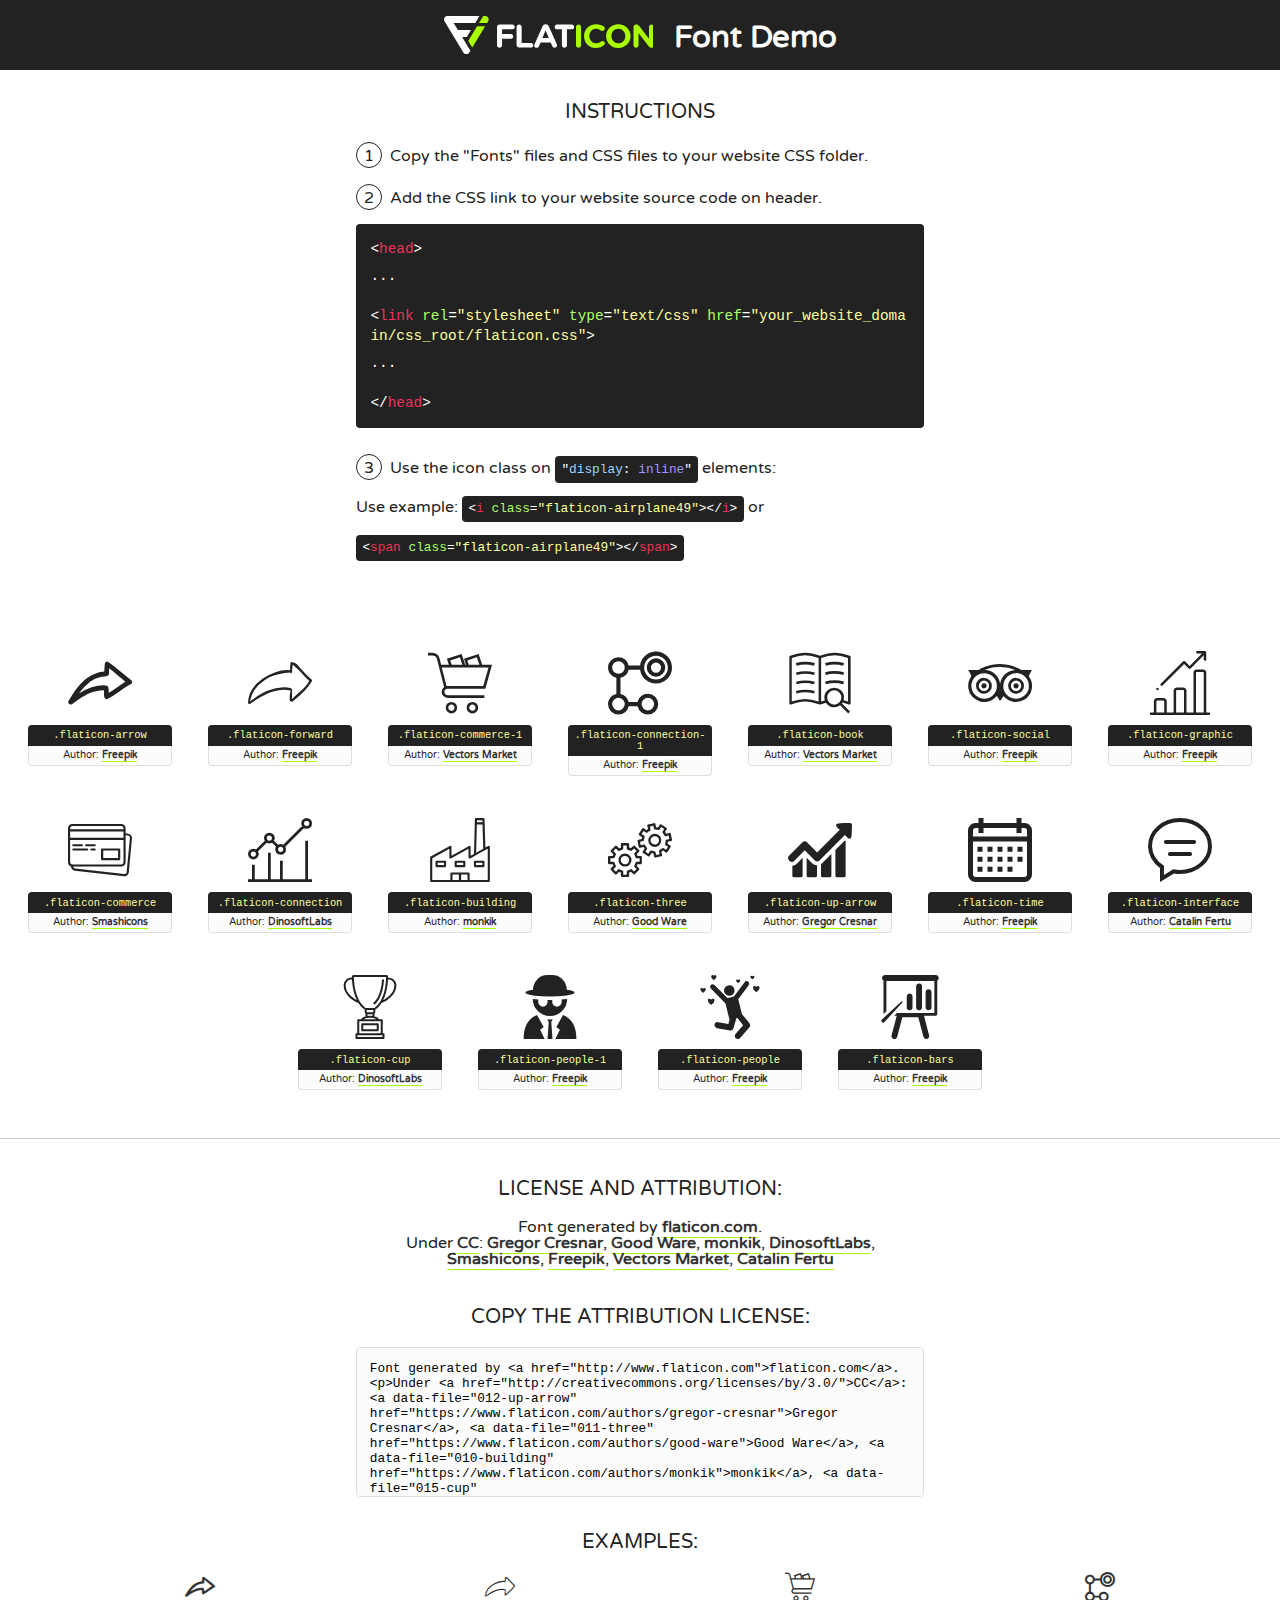
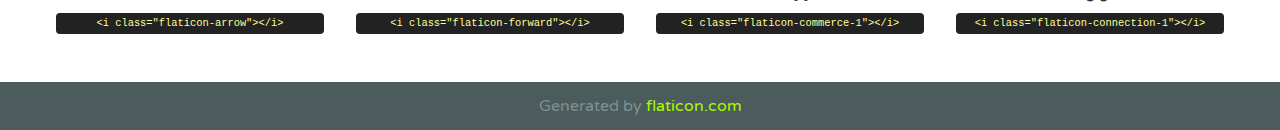
<file: assets/fonts/flaticon/font/flaticon.html>
<!DOCTYPE html>
<!--
  Flaticon icon font: Flaticon
  Creation date: 02/06/2018 09:49
-->
<html>
<!DOCTYPE html>
<html>

<head>
    <title>Flaticon WebFont</title>
    <link href="http://fonts.googleapis.com/css?family=Varela+Round" rel="stylesheet" type="text/css" />
    <link rel="stylesheet" type="text/css" href="flaticon.css">
    <meta charset="UTF-8">
    <style>
    html, body, div, span, applet, object, iframe,
    h1, h2, h3, h4, h5, h6, p, blockquote, pre,
    a, abbr, acronym, address, big, cite, code,
    del, dfn, em, img, ins, kbd, q, s, samp,
    small, strike, strong, sub, sup, tt, var,
    b, u, i, center,
    dl, dt, dd, ol, ul, li,
    fieldset, form, label, legend,
    table, caption, tbody, tfoot, thead, tr, th, td,
    article, aside, canvas, details, embed, 
    figure, figcaption, footer, header, hgroup, 
    menu, nav, output, ruby, section, summary,
    time, mark, audio, video {
        margin: 0;
        padding: 0;
        border: 0;
        font-size: 100%;
        font: inherit;
        vertical-align: baseline;
    }
    /* HTML5 display-role reset for older browsers */
    article, aside, details, figcaption, figure, 
    footer, header, hgroup, menu, nav, section {
        display: block;
    }
    body {
        line-height: 1;
    }
    ol, ul {
        list-style: none;
    }
    blockquote, q {
        quotes: none;
    }
    blockquote:before, blockquote:after,
    q:before, q:after {
        content: '';
        content: none;
    }
    table {
        border-collapse: collapse;
        border-spacing: 0;
    }
    body {
        font-family: 'Varela Round', Helvetica, Arial, sans-serif;
        font-size: 16px;
        color: #222;
    }
    a {
        color: #333;
        border-bottom: 1px solid #a9fd00;
        font-weight: bold;
        text-decoration: none;
    }
    * {
        -moz-box-sizing: border-box;
        -webkit-box-sizing: border-box;
        box-sizing: border-box;
        margin: 0;
        padding: 0;
    }
    [class^="flaticon-"]:before, [class*=" flaticon-"]:before, [class^="flaticon-"]:after, [class*=" flaticon-"]:after {
        font-family: Flaticon;
        font-size: 30px;
        font-style: normal;
        margin-left: 20px;
        color: #333;
    }
    .wrapper {
        max-width: 600px;
        margin: auto;
        padding: 0 1em;
    }
    .title {
        font-size: 1.25em;
        text-align: center;
        margin-bottom: 1em;
        text-transform: uppercase;
    }
    header {
        text-align: center;
        background-color: #222;
        color: #fff;
        padding: 1em;
    }
    header .logo {
        width: 210px;
        height: 38px;
        display: inline-block;
        vertical-align: middle;
        margin-right: 1em;
        border: none;
    }
    header strong {
        font-size: 1.95em;
        font-weight: bold;
        vertical-align: middle;
        margin-top: 5px;
        display: inline-block;
    }
    .demo {
        margin: 2em auto;
        line-height: 1.25em;
    }
    .demo ul li {
        margin-bottom: 1em;
    }
    .demo ul li .num {
        color: #222;
        border-radius: 20px;
        display: inline-block;
        width: 26px;
        padding: 3px;
        height: 26px;
        text-align: center;
        margin-right: 0.5em;
        border: 1px solid #222;
    }
    .demo ul li code {
        background-color: #222;
        border-radius: 4px;
        padding: 0.25em 0.5em;
        display: inline-block;
        color: #fff;
        font-family: Consolas,Monaco,Lucida Console,Liberation Mono,DejaVu Sans Mono,Bitstream Vera Sans Mono,Courier New, monospace;
        font-weight: lighter;
        margin-top: 1em;
        font-size: 0.8em;
        word-break: break-all;
    }
    .demo ul li code.big {
        padding: 1em;
        font-size: 0.9em;
    }
    .demo ul li code .red {
        color: #EF3159;
    }
    .demo ul li code .green {
        color: #ACFF65;
    }
    .demo ul li code .yellow {
        color: #FFFF99;
    }
    .demo ul li code .blue {
        color: #99D3FF;
    }
    .demo ul li code .purple {
        color: #A295FF;
    }
    .demo ul li code .dots {
        margin-top: 0.5em;
        display: block;
    }
    #glyphs {
        border-bottom: 1px solid #ccc;
        padding: 2em 0;
        text-align: center;
    }
    .glyph {
        display: inline-block;
        width: 9em;
        margin: 1em;
        text-align: center;
        vertical-align: top;
        background: #FFF;
    }
    .glyph .glyph-icon {
        padding: 10px;
        display: block;
        font-family:"Flaticon";
        font-size: 64px;
        line-height: 1;
    }
    .glyph .glyph-icon:before {
        font-size: 64px;
        color: #222;
        margin-left: 0;
    }
    .class-name {
        font-size: 0.65em;
        background-color: #222;
        color: #fff;
        border-radius: 4px 4px 0 0;
        padding: 0.5em;
        color: #FFFF99;
        font-family: Consolas,Monaco,Lucida Console,Liberation Mono,DejaVu Sans Mono,Bitstream Vera Sans Mono,Courier New, monospace;
    }
    .author-name {
        font-size: 0.6em;
        background-color: #fcfcfd;
        border: 1px solid #DEDEE4;
        border-top: 0;
        border-radius: 0 0 4px 4px;
        padding: 0.5em;
    }
    .class-name:last-child {
        font-size: 10px;
        color:#888;
    }
    .class-name:last-child a {
        font-size: 10px;
        color:#555;
    }
    .class-name:last-child a:hover {
        color:#a9fd00;
    }
    .glyph > input {
        display: block;
        width: 100px;
        margin: 5px auto;
        text-align: center;
        font-size: 12px;
        cursor: text;
    }
    .glyph > input.icon-input {
        font-family:"Flaticon";
        font-size: 16px;
        margin-bottom: 10px;
    }
    .attribution .title {
        margin-top: 2em;
    }
    .attribution textarea {
        background-color: #fcfcfd;
        padding: 1em;
        border: none;
        box-shadow: none;
        border: 1px solid #DEDEE4;
        border-radius: 4px;
        resize: none;
        width: 100%;
        height: 150px;
        font-size: 0.8em;
        font-family: Consolas,Monaco,Lucida Console,Liberation Mono,DejaVu Sans Mono,Bitstream Vera Sans Mono,Courier New, monospace;
        -webkit-appearance: none;
    }
    .iconsuse {
        margin: 2em auto;
        text-align: center;
        max-width: 1200px;
    }
    .iconsuse:after {
        content: '';
        display: table;
        clear: both;
    }
    .iconsuse .image {
        float: left;
        width: 25%;
        padding: 0 1em;
    }
    .iconsuse .image p {
        margin-bottom: 1em;
    }
    .iconsuse .image span {
        display: block;
        font-size: 0.65em;
        background-color: #222;
        color: #fff;
        border-radius: 4px;
        padding: 0.5em;
        color: #FFFF99;
        margin-top: 1em;
        font-family: Consolas,Monaco,Lucida Console,Liberation Mono,DejaVu Sans Mono,Bitstream Vera Sans Mono,Courier New, monospace;
    }
    #footer {
        text-align: center;
        background-color: #4C5B5C;
        color: #7c9192;
        padding: 1em;
    }
    #footer a {
        border: none;
        color: #a9fd00;
        font-weight: normal;
    }
    @media (max-width: 960px) {
        .iconsuse .image {
            width: 50%;
        }
    }
    @media (max-width: 560px) {
        .iconsuse .image {
            width: 100%;
        }
    }
    </style>
</head>

<body class="characters-off">

    <header>
        <a href="http://www.flaticon.com" target="_blank" class="logo">
            <svg version="1.1" xmlns="http://www.w3.org/2000/svg" xmlns:xlink="http://www.w3.org/1999/xlink" xmlns:a="http://ns.adobe.com/AdobeSVGViewerExtensions/3.0/" viewBox="0 0 560.875 102.036" enable-background="new 0 0 560.875 102.036" xml:space="preserve">
                <defs>
                </defs>
                <g>
                    <g class="letters">
                        <path fill="#ffffff" d="M141.596,29.675c0-3.777,2.985-6.767,6.764-6.767h34.438c3.426,0,6.15,2.728,6.15,6.15
                        c0,3.43-2.724,6.149-6.15,6.149h-27.674v13.091h23.719c3.429,0,6.151,2.724,6.151,6.15c0,3.43-2.723,6.149-6.151,6.149h-23.719
                        v17.574c0,3.773-2.986,6.761-6.764,6.761c-3.779,0-6.764-2.989-6.764-6.761V29.675z"></path>
                        <path fill="#ffffff" d="M193.844,29.149c0-3.781,2.985-6.767,6.764-6.767c3.776,0,6.763,2.985,6.763,6.767v42.957h25.039
                        c3.426,0,6.149,2.726,6.149,6.153c0,3.425-2.723,6.15-6.149,6.15h-31.802c-3.779,0-6.764-2.986-6.764-6.768V29.149z"></path>
                        <path fill="#ffffff" d="M241.891,75.71l21.438-48.407c1.492-3.341,4.215-5.357,7.906-5.357h0.792
                        c3.686,0,6.323,2.017,7.815,5.357l21.439,48.407c0.436,0.967,0.701,1.845,0.701,2.723c0,3.602-2.809,6.501-6.414,6.501
                        c-3.161,0-5.269-1.845-6.499-4.655l-4.132-9.661h-27.059l-4.301,10.102c-1.144,2.631-3.426,4.214-6.237,4.214
                        c-3.517,0-6.24-2.81-6.24-6.325C241.1,77.64,241.451,76.677,241.891,75.71z M279.932,58.666l-8.521-20.297l-8.526,20.297H279.932
                        z"></path>
                        <path fill="#ffffff" d="M314.864,35.387H301.86c-3.429,0-6.239-2.813-6.239-6.238c0-3.429,2.811-6.24,6.239-6.24h39.533
                        c3.426,0,6.237,2.811,6.237,6.24c0,3.425-2.811,6.238-6.237,6.238h-13.001v42.785c0,3.773-2.99,6.761-6.764,6.761
                        c-3.779,0-6.764-2.989-6.764-6.761V35.387z"></path>
                        <path fill="#A9FD00" d="M352.615,29.149c0-3.781,2.985-6.767,6.767-6.767c3.774,0,6.761,2.985,6.761,6.767v49.024
                        c0,3.773-2.987,6.761-6.761,6.761c-3.781,0-6.767-2.989-6.767-6.761V29.149z"></path>
                        <path fill="#A9FD00" d="M374.132,53.836v-0.179c0-17.481,13.178-31.801,32.065-31.801c9.22,0,15.459,2.458,20.557,6.238
                        c1.402,1.054,2.637,2.985,2.637,5.357c0,3.692-2.985,6.59-6.681,6.59c-1.845,0-3.071-0.702-4.044-1.319
                        c-3.776-2.813-7.729-4.393-12.562-4.393c-10.364,0-17.831,8.611-17.831,19.154v0.173c0,10.542,7.291,19.329,17.831,19.329
                        c5.715,0,9.492-1.756,13.359-4.834c1.049-0.874,2.458-1.491,4.039-1.491c3.429,0,6.325,2.813,6.325,6.236
                        c0,2.106-1.056,3.78-2.282,4.834c-5.539,4.834-12.036,7.733-21.878,7.733C387.572,85.464,374.132,71.493,374.132,53.836z"></path>
                        <path fill="#A9FD00" d="M433.009,53.836v-0.179c0-17.481,13.79-31.801,32.766-31.801c18.981,0,32.592,14.143,32.592,31.628v0.173
                        c0,17.483-13.785,31.807-32.769,31.807C446.625,85.464,433.009,71.32,433.009,53.836z M484.224,53.836v-0.179
                        c0-10.539-7.725-19.326-18.626-19.326c-10.893,0-18.449,8.611-18.449,19.154v0.173c0,10.542,7.73,19.329,18.626,19.329
                        C476.676,72.986,484.224,64.378,484.224,53.836z"></path>
                        <path fill="#A9FD00" d="M506.233,29.321c0-3.774,2.99-6.763,6.767-6.763h1.401c3.252,0,5.183,1.583,7.029,3.953l26.093,34.265
                        V29.059c0-3.692,2.99-6.677,6.681-6.677c3.683,0,6.671,2.985,6.671,6.677v48.934c0,3.78-2.987,6.765-6.764,6.765h-0.436
                        c-3.257,0-5.188-1.581-7.034-3.953l-27.056-35.492v32.944c0,3.687-2.985,6.676-6.678,6.676c-3.683,0-6.673-2.989-6.673-6.676
                        V29.321z"></path>
                    </g>
                    <g class="insignia">
                        <path fill="#ffffff" d="M48.372,56.137h12.517l11.156-18.537H37.186L25.688,18.539h57.825L94.668,0H9.271
                        C5.925,0,2.842,1.801,1.198,4.716c-1.644,2.907-1.593,6.482,0.134,9.343l50.38,83.501c1.678,2.781,4.689,4.476,7.938,4.476
                        c3.246,0,6.257-1.695,7.935-4.476l2.898-4.804L48.372,56.137z"></path>
                        <g class="i">
                            <path fill="#A9FD00" d="M93.575,18.539h0.031v0.004l21.652,0.004l2.705-4.488c1.727-2.861,1.778-6.436,0.133-9.343
                            C116.454,1.801,113.371,0,110.026,0h-5.294L93.575,18.539z"></path>
                            <polygon fill="#A9FD00" points="88.291,27.356 64.725,66.486 75.519,84.404 109.942,27.356"></polygon>
                        </g>
                    </g>
                </g>
            </svg>
        </a>
        <strong>Font Demo</strong>
    </header>


    <section class="demo wrapper">

        <p class="title">Instructions</p>

        <ul>
            <li>
                <span class="num">1</span>Copy the "Fonts" files and CSS files to your website CSS folder.
            </li>
            <li>
                <span class="num">2</span>Add the CSS link to your website source code on header.
                <code class="big">
                    &lt;<span class="red">head</span>&gt;
                    <br/><span class="dots">...</span>
                    <br/>&lt;<span class="red">link</span> <span class="green">rel</span>=<span class="yellow">"stylesheet"</span> <span class="green">type</span>=<span class="yellow">"text/css"</span> <span class="green">href</span>=<span class="yellow">"your_website_domain/css_root/flaticon.css"</span>&gt;
                    <br/><span class="dots">...</span>
                    <br/>&lt;/<span class="red">head</span>&gt;
                </code>
            </li>

            <li>
                <p>
                    <span class="num">3</span>Use the icon class on <code>"<span class="blue">display</span>:<span class="purple"> inline</span>"</code> elements:
                    <br />
                    Use example: <code>&lt;<span class="red">i</span> <span class="green">class</span>=<span class="yellow">&quot;flaticon-airplane49&quot;</span>&gt;&lt;/<span class="red">i</span>&gt;</code> or <code>&lt;<span class="red">span</span> <span class="green">class</span>=<span class="yellow">&quot;flaticon-airplane49&quot;</span>&gt;&lt;/<span class="red">span</span>&gt;</code>
            </li>
        </ul>

    </section>




   <section id="glyphs">          
    
      
        <div class="glyph"><div class="glyph-icon flaticon-arrow"></div>
            <div class="class-name">.flaticon-arrow</div>
            <div class="author-name">Author: <a data-file="001-arrow" href="http://www.freepik.com">Freepik</a> </div> 
        </div>        
        
        <div class="glyph"><div class="glyph-icon flaticon-forward"></div>
            <div class="class-name">.flaticon-forward</div>
            <div class="author-name">Author: <a data-file="002-forward" href="http://www.freepik.com">Freepik</a> </div> 
        </div>        
        
        <div class="glyph"><div class="glyph-icon flaticon-commerce-1"></div>
            <div class="class-name">.flaticon-commerce-1</div>
            <div class="author-name">Author: <a data-file="003-commerce-1" href="https://www.flaticon.com/authors/vectors-market">Vectors Market</a> </div> 
        </div>        
        
        <div class="glyph"><div class="glyph-icon flaticon-connection-1"></div>
            <div class="class-name">.flaticon-connection-1</div>
            <div class="author-name">Author: <a data-file="004-connection-1" href="http://www.freepik.com">Freepik</a> </div> 
        </div>        
        
        <div class="glyph"><div class="glyph-icon flaticon-book"></div>
            <div class="class-name">.flaticon-book</div>
            <div class="author-name">Author: <a data-file="005-book" href="https://www.flaticon.com/authors/vectors-market">Vectors Market</a> </div> 
        </div>        
        
        <div class="glyph"><div class="glyph-icon flaticon-social"></div>
            <div class="class-name">.flaticon-social</div>
            <div class="author-name">Author: <a data-file="006-social" href="http://www.freepik.com">Freepik</a> </div> 
        </div>        
        
        <div class="glyph"><div class="glyph-icon flaticon-graphic"></div>
            <div class="class-name">.flaticon-graphic</div>
            <div class="author-name">Author: <a data-file="007-graphic" href="http://www.freepik.com">Freepik</a> </div> 
        </div>        
        
        <div class="glyph"><div class="glyph-icon flaticon-commerce"></div>
            <div class="class-name">.flaticon-commerce</div>
            <div class="author-name">Author: <a data-file="008-commerce" href="https://www.flaticon.com/authors/smashicons">Smashicons</a> </div> 
        </div>        
        
        <div class="glyph"><div class="glyph-icon flaticon-connection"></div>
            <div class="class-name">.flaticon-connection</div>
            <div class="author-name">Author: <a data-file="009-connection" href="https://www.flaticon.com/authors/dinosoftlabs">DinosoftLabs</a> </div> 
        </div>        
        
        <div class="glyph"><div class="glyph-icon flaticon-building"></div>
            <div class="class-name">.flaticon-building</div>
            <div class="author-name">Author: <a data-file="010-building" href="https://www.flaticon.com/authors/monkik">monkik</a> </div> 
        </div>        
        
        <div class="glyph"><div class="glyph-icon flaticon-three"></div>
            <div class="class-name">.flaticon-three</div>
            <div class="author-name">Author: <a data-file="011-three" href="https://www.flaticon.com/authors/good-ware">Good Ware</a> </div> 
        </div>        
        
        <div class="glyph"><div class="glyph-icon flaticon-up-arrow"></div>
            <div class="class-name">.flaticon-up-arrow</div>
            <div class="author-name">Author: <a data-file="012-up-arrow" href="https://www.flaticon.com/authors/gregor-cresnar">Gregor Cresnar</a> </div> 
        </div>        
        
        <div class="glyph"><div class="glyph-icon flaticon-time"></div>
            <div class="class-name">.flaticon-time</div>
            <div class="author-name">Author: <a data-file="013-time" href="http://www.freepik.com">Freepik</a> </div> 
        </div>        
        
        <div class="glyph"><div class="glyph-icon flaticon-interface"></div>
            <div class="class-name">.flaticon-interface</div>
            <div class="author-name">Author: <a data-file="014-interface" href="https://www.flaticon.com/authors/catalin-fertu">Catalin Fertu</a> </div> 
        </div>        
        
        <div class="glyph"><div class="glyph-icon flaticon-cup"></div>
            <div class="class-name">.flaticon-cup</div>
            <div class="author-name">Author: <a data-file="015-cup" href="https://www.flaticon.com/authors/dinosoftlabs">DinosoftLabs</a> </div> 
        </div>        
        
        <div class="glyph"><div class="glyph-icon flaticon-people-1"></div>
            <div class="class-name">.flaticon-people-1</div>
            <div class="author-name">Author: <a data-file="016-people-1" href="http://www.freepik.com">Freepik</a> </div> 
        </div>        
        
        <div class="glyph"><div class="glyph-icon flaticon-people"></div>
            <div class="class-name">.flaticon-people</div>
            <div class="author-name">Author: <a data-file="017-people" href="http://www.freepik.com">Freepik</a> </div> 
        </div>        
        
        <div class="glyph"><div class="glyph-icon flaticon-bars"></div>
            <div class="class-name">.flaticon-bars</div>
            <div class="author-name">Author: <a data-file="018-bars" href="http://www.freepik.com">Freepik</a> </div> 
        </div>        
        

    </section>



    <section class="attribution wrapper"   style="text-align:center;">

      <div class="title">License and attribution:</div><div class="attrDiv">Font generated by <a href="http://www.flaticon.com">flaticon.com</a>. <div><p>Under <a href="http://creativecommons.org/licenses/by/3.0/">CC</a>: <a data-file="012-up-arrow" href="https://www.flaticon.com/authors/gregor-cresnar">Gregor Cresnar</a>, <a data-file="011-three" href="https://www.flaticon.com/authors/good-ware">Good Ware</a>, <a data-file="010-building" href="https://www.flaticon.com/authors/monkik">monkik</a>, <a data-file="015-cup" href="https://www.flaticon.com/authors/dinosoftlabs">DinosoftLabs</a>, <a data-file="008-commerce" href="https://www.flaticon.com/authors/smashicons">Smashicons</a>, <a data-file="001-arrow" href="http://www.freepik.com">Freepik</a>, <a data-file="003-commerce-1" href="https://www.flaticon.com/authors/vectors-market">Vectors Market</a>, <a data-file="014-interface" href="https://www.flaticon.com/authors/catalin-fertu">Catalin Fertu</a></p>  </div>
      </div>
      <div class="title">Copy the Attribution License:</div>

    <textarea onclick="this.focus();this.select();">Font generated by &lt;a href=&quot;http://www.flaticon.com&quot;&gt;flaticon.com&lt;/a&gt;. <p>Under <a href="http://creativecommons.org/licenses/by/3.0/">CC</a>: <a data-file="012-up-arrow" href="https://www.flaticon.com/authors/gregor-cresnar">Gregor Cresnar</a>, <a data-file="011-three" href="https://www.flaticon.com/authors/good-ware">Good Ware</a>, <a data-file="010-building" href="https://www.flaticon.com/authors/monkik">monkik</a>, <a data-file="015-cup" href="https://www.flaticon.com/authors/dinosoftlabs">DinosoftLabs</a>, <a data-file="008-commerce" href="https://www.flaticon.com/authors/smashicons">Smashicons</a>, <a data-file="001-arrow" href="http://www.freepik.com">Freepik</a>, <a data-file="003-commerce-1" href="https://www.flaticon.com/authors/vectors-market">Vectors Market</a>, <a data-file="014-interface" href="https://www.flaticon.com/authors/catalin-fertu">Catalin Fertu</a></p>  
     </textarea>

    </section>

    <section class="iconsuse">

          <div class="title">Examples:</div>            
             
            <div class="image">
                <p>
                    <i class="glyph-icon flaticon-arrow"></i> 
                    <span>&lt;i class=&quot;flaticon-arrow&quot;&gt;&lt;/i&gt;</span>
                </p>
            </div>
            
            <div class="image">
                <p>
                    <i class="glyph-icon flaticon-forward"></i> 
                    <span>&lt;i class=&quot;flaticon-forward&quot;&gt;&lt;/i&gt;</span>
                </p>
            </div>
            
            <div class="image">
                <p>
                    <i class="glyph-icon flaticon-commerce-1"></i> 
                    <span>&lt;i class=&quot;flaticon-commerce-1&quot;&gt;&lt;/i&gt;</span>
                </p>
            </div>
            
            <div class="image">
                <p>
                    <i class="glyph-icon flaticon-connection-1"></i> 
                    <span>&lt;i class=&quot;flaticon-connection-1&quot;&gt;&lt;/i&gt;</span>
                </p>
            </div>
                       
        </div>
                            
    </section>

<div id="footer">
    <div>Generated by <a href="http://www.flaticon.com">flaticon.com</a>
    </div>
</div>



</body>
</html>
</file>
<file: assets/fonts/flaticon/font/flaticon.css>
/*
  	Flaticon icon font: Flaticon
  	Creation date: 02/06/2018 09:49
  	*/

@font-face {
  font-family: "Flaticon";
  src: url("./Flaticon.eot");
  src: url("./Flaticon.eot?#iefix") format("embedded-opentype"),
       url("./Flaticon.woff") format("woff"),
       url("./Flaticon.ttf") format("truetype"),
       url("./Flaticon.svg#Flaticon") format("svg");
  font-weight: normal;
  font-style: normal;
}

@media screen and (-webkit-min-device-pixel-ratio:0) {
  @font-face {
    font-family: "Flaticon";
    src: url("./Flaticon.svg#Flaticon") format("svg");
  }
}

[class^="flaticon-"]:before, [class*=" flaticon-"]:before,
[class^="flaticon-"]:after, [class*=" flaticon-"]:after {   
  font-family: Flaticon;
        font-size: auto;
font-style: normal;
margin-left: 0;
}

.flaticon-arrow:before { content: "\f100"; }
.flaticon-forward:before { content: "\f101"; }
.flaticon-commerce-1:before { content: "\f102"; }
.flaticon-connection-1:before { content: "\f103"; }
.flaticon-book:before { content: "\f104"; }
.flaticon-social:before { content: "\f105"; }
.flaticon-graphic:before { content: "\f106"; }
.flaticon-commerce:before { content: "\f107"; }
.flaticon-connection:before { content: "\f108"; }
.flaticon-building:before { content: "\f109"; }
.flaticon-three:before { content: "\f10a"; }
.flaticon-up-arrow:before { content: "\f10b"; }
.flaticon-time:before { content: "\f10c"; }
.flaticon-interface:before { content: "\f10d"; }
.flaticon-cup:before { content: "\f10e"; }
.flaticon-people-1:before { content: "\f10f"; }
.flaticon-people:before { content: "\f110"; }
.flaticon-bars:before { content: "\f111"; }
</file>
